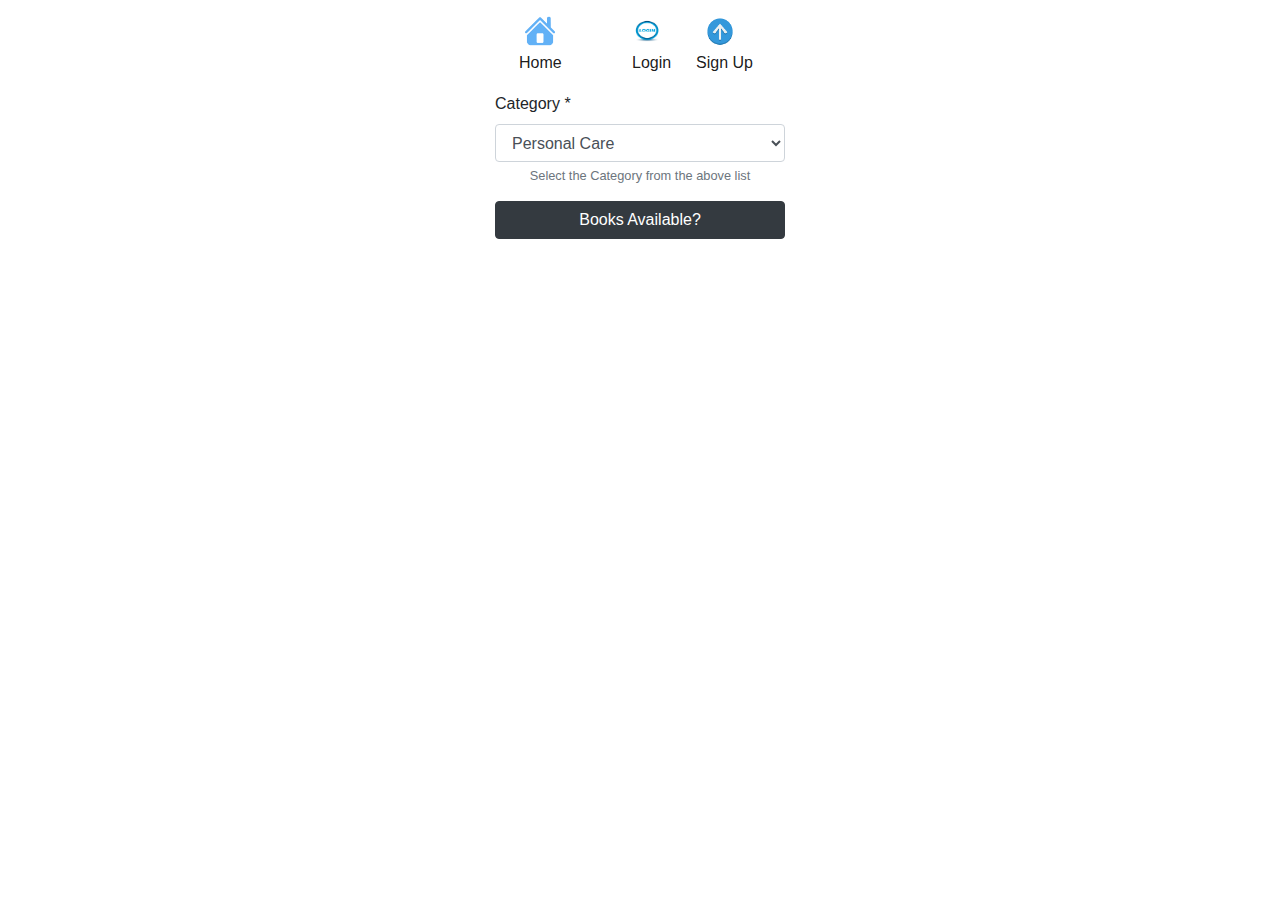
<file: index.html>
<!DOCTYPE html>
<!--
To change this license header, choose License Headers in Project Properties.
To change this template file, choose Tools | Templates
and open the template in the editor.
-->
<html>
    <head>
        <title>Index</title>
        <meta charset="UTF-8">
        <meta name="viewport" content="width=device-width, initial-scale=1.0">
        <link rel="stylesheet" type="text/css" href="newcss.css"> 
    </head>
    <body>

    <section class="container-fluid">
        <section class="row justify-content-center">
            <section class="col-12 col-sm-6 col-md-3">
                
                <nav class="navbar navbar-expand-lg navbar-light d-flex">

                    <a class="navbar-brand mr-auto p-2" href="#">
                        <img src="Home.png" width="30" height="30" class="d-inline-block align-top rounded mx-auto d-block"><small> Home </small>
                    </a>

                    <a class="navbar-brand" href="login.html">
                        <img src="Login.jpg" width="30" height="30" class="d-inline-block align-top rounded mx-auto d-block"><small>  &nbsp   Login </small>
                    </a>

                    <a class="navbar-brand" href="signup.html">
                        <img src="Signup.png" width="30" height="30" class="d-inline-block align-top rounded mx-auto d-block"><small> &nbsp  Sign Up </small>
                    </a>

                </nav>
                
       <form class="form-container" name="find" method="post" action="categorymatch">

       <div class="form-group" id="Category">
        <label for="SelectSeat">Category <span class="red">*</span></label>                          
              <select class="form-control" id="SelectCategory" name= "Categories" aria-describedby="Categoryhelp">
                    <option disabled value=" ">Avaiable Category</option>
                    <option value="Personal Care" selected>Personal Care</option>
                    <option value="Motivation">Motivation</option>
                    <option value="Laughter">Laughter</option>
                    <option value="Kitchen Needs">Kitchen Needs</option>
                    <option value="Course Specialization">Course Specialization</option>
              </select>
        <small id="Categoryhelp" class="form-text text-muted text-center">Select the Category from the above list</small>                        
        </div> 
        <button class="form-group btn btn-dark btn-block">Books Available?</button>

     </form>
             </section>
         </section>
     </section>
    </body>
</html>
</file>
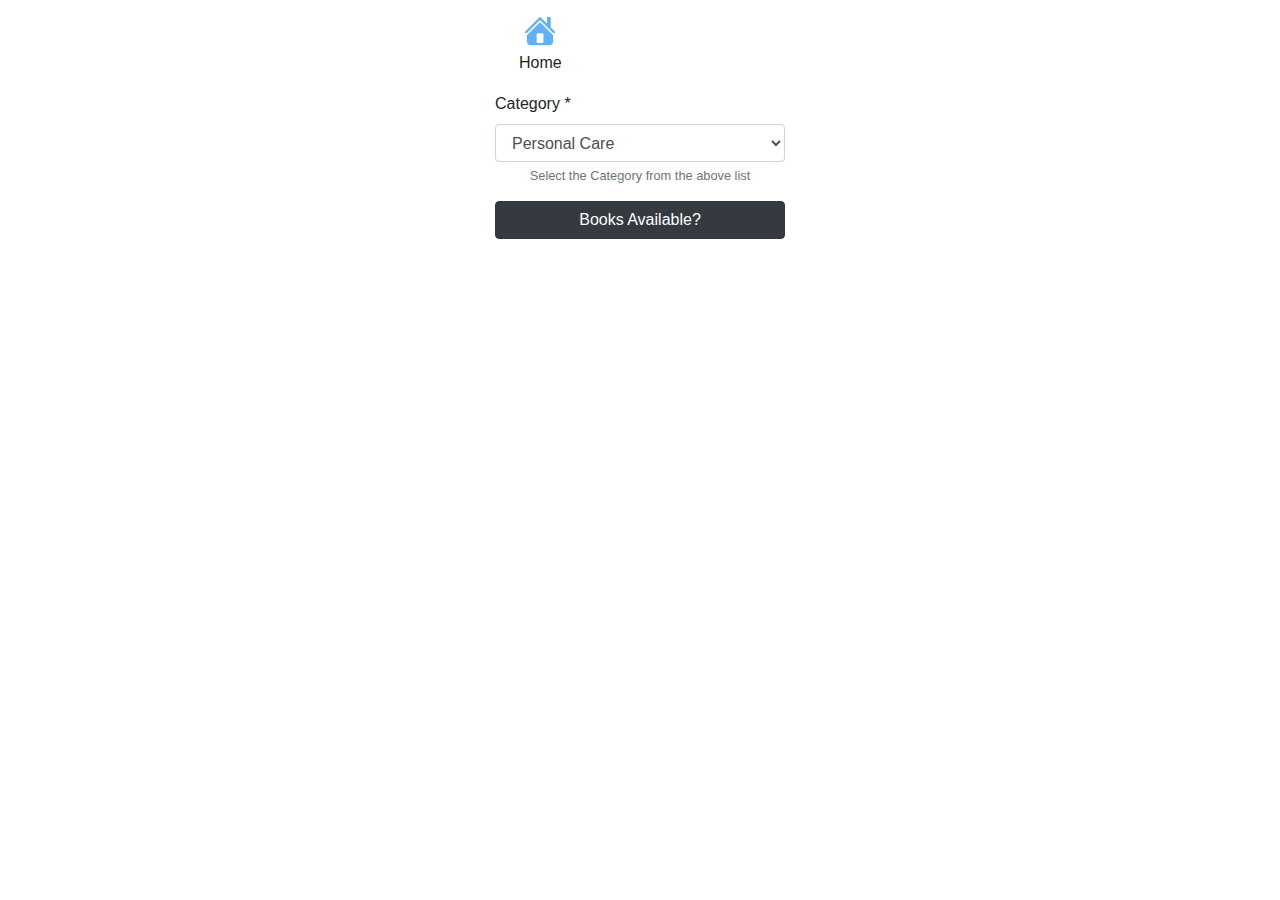
<file: index_1.html>
<!DOCTYPE html>
<!--
To change this license header, choose License Headers in Project Properties.
To change this template file, choose Tools | Templates
and open the template in the editor.
-->
<html>
    <head>
        <title>TODO supply a title</title>
        <meta charset="UTF-8">
        <meta name="viewport" content="width=device-width, initial-scale=1.0">
        <link rel="stylesheet" type="text/css" href="newcss.css"> 
    </head>
    <body>

    <section class="container-fluid">
        <section class="row justify-content-center">
            <section class="col-12 col-sm-6 col-md-3">
                
                <nav class="navbar navbar-expand-lg navbar-light d-flex">

                    <a class="navbar-brand mr-auto p-2" href="#">
                        <img src="Home.png" width="30" height="30" class="d-inline-block align-top rounded mx-auto d-block"><small> Home </small>
                    </a>

<!--                    <a class="navbar-brand" href="login.html">
                        <img src="Login.jpg" width="30" height="30" class="d-inline-block align-top rounded mx-auto d-block"><small>  &nbsp   Login </small>
                    </a>

                    <a class="navbar-brand" href="signup.html">
                        <img src="Signup.png" width="30" height="30" class="d-inline-block align-top rounded mx-auto d-block"><small> &nbsp  Sign Up </small>
                    </a>-->

                </nav>
                
       <form class="form-container" name="find" method="post" action="categorymatch">

       <div class="form-group" id="Category">
        <label for="SelectSeat">Category <span class="red">*</span></label>                          
              <select class="form-control" id="SelectCategory" name= "Categories" aria-describedby="Categoryhelp">
                    <option disabled value=" ">Avaiable Category</option>
                    <option value="Personal Care" selected>Personal Care</option>
                    <option value="Motivation">Motivation</option>
                    <option value="Laughter">Laughter</option>
                    <option value="Kitchen Needs">Kitchen Needs</option>
                    <option value="Course Specialization">Course Specialization</option>
              </select>
        <small id="Categoryhelp" class="form-text text-muted text-center">Select the Category from the above list</small>                        
        </div> 
        <button class="form-group btn btn-dark btn-block">Books Available?</button>

     </form>
             </section>
         </section>
     </section>
    </body>
</html>
</file>
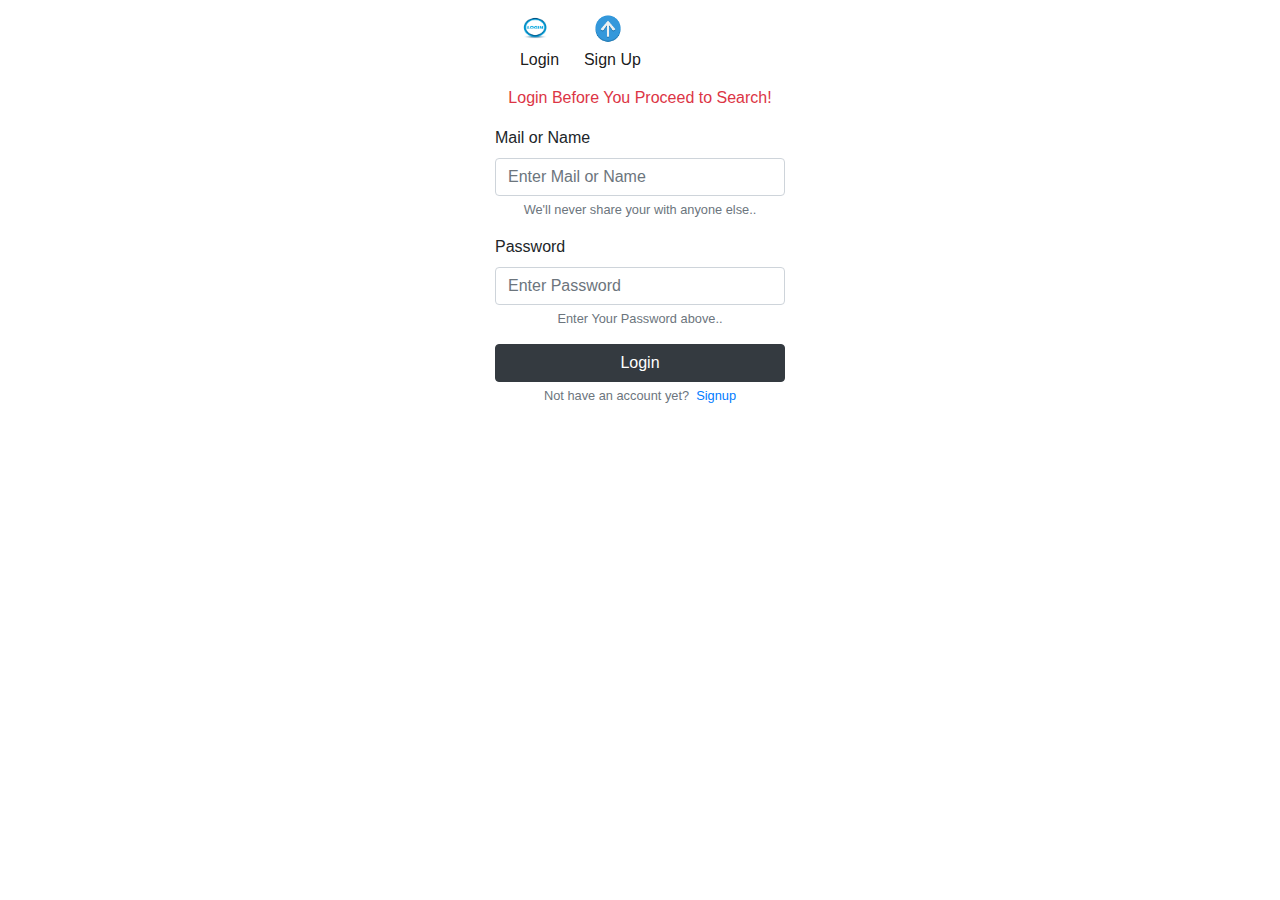
<file: login.html>
<!DOCTYPE html>

<html>
    <head>
        <title>Login</title>
        <meta charset="UTF-8">
        <meta name="viewport" content="width=device-width, initial-scale=1.0">
        <link rel="stylesheet" type="text/css" href="newcss.css">
    </head>
    <body>
        
        <section class="container-fluid">
          <section class="row justify-content-center">
              <section class="col-12 col-sm-6 col-md-3">
                  
                <nav class="navbar navbar-expand-lg navbar-light d-flex">

<!--                  <a class="navbar-brand mr-auto p-2" href="index.html">
                      <img src="Home.png" width="30" height="30" class="d-inline-block align-top rounded mx-auto d-block"><small> Home </small>
                  </a>-->

                  <a class="navbar-brand" href="#">
                      <img src="Login.jpg" width="30" height="30" class="d-inline-block align-top rounded mx-auto d-block"><small>  &nbsp   Login </small>
                  </a>

                  <a class="navbar-brand" href="signup.html">
                      <img src="Signup.png" width="30" height="30" class="d-inline-block align-top rounded mx-auto d-block"><small> &nbsp  Sign Up </small>
                  </a>

                </nav>
                  
                <form class="form-container" method="post" name="login" action="loginservlet">
                    
                    <div class="form-group text-danger text-center">Login Before You Proceed to Search!</div>
                    
                    <div class="form-group">
                        <label for="InputEmail">Mail or Name</label>
                        <input type="text" class="form-control" id="InputEmail" name= "Uemail" aria-describedby="emailHelp" placeholder="Enter Mail or Name" required>
                        <small id="emaileHelp" class="form-text text-muted text-center">We'll never share your with anyone else..</small>
                    </div>
                    <div class="form-group">
                        <label for="InputPassword">Password</label>
                        <input type="password" class="form-control" id="InputPassword" name= "Upwd" aria-describedby="pwdHelp" placeholder="Enter Password" required>
                        <small id="pwdHelp" class="form-text text-muted text-center">Enter Your Password above..</small>
                    </div>
                    
                    <button class="btn btn-dark btn-block" data-toggle="tooltip" title="Login to Proceed" data-placement="bottom">Login</button>
                </form>
                  
                <form class="form-container" name="signupredirect">
                    <div class="form-group">
                        <small class="text-muted form-text text-center">
                           Not have an account yet?<a href="signup.html">&nbsp Signup</a>
                        </small>
                    </div>                               
                </form>

                    
                  </section>
            </section>
      </section>
    </body>
</html>
</file>
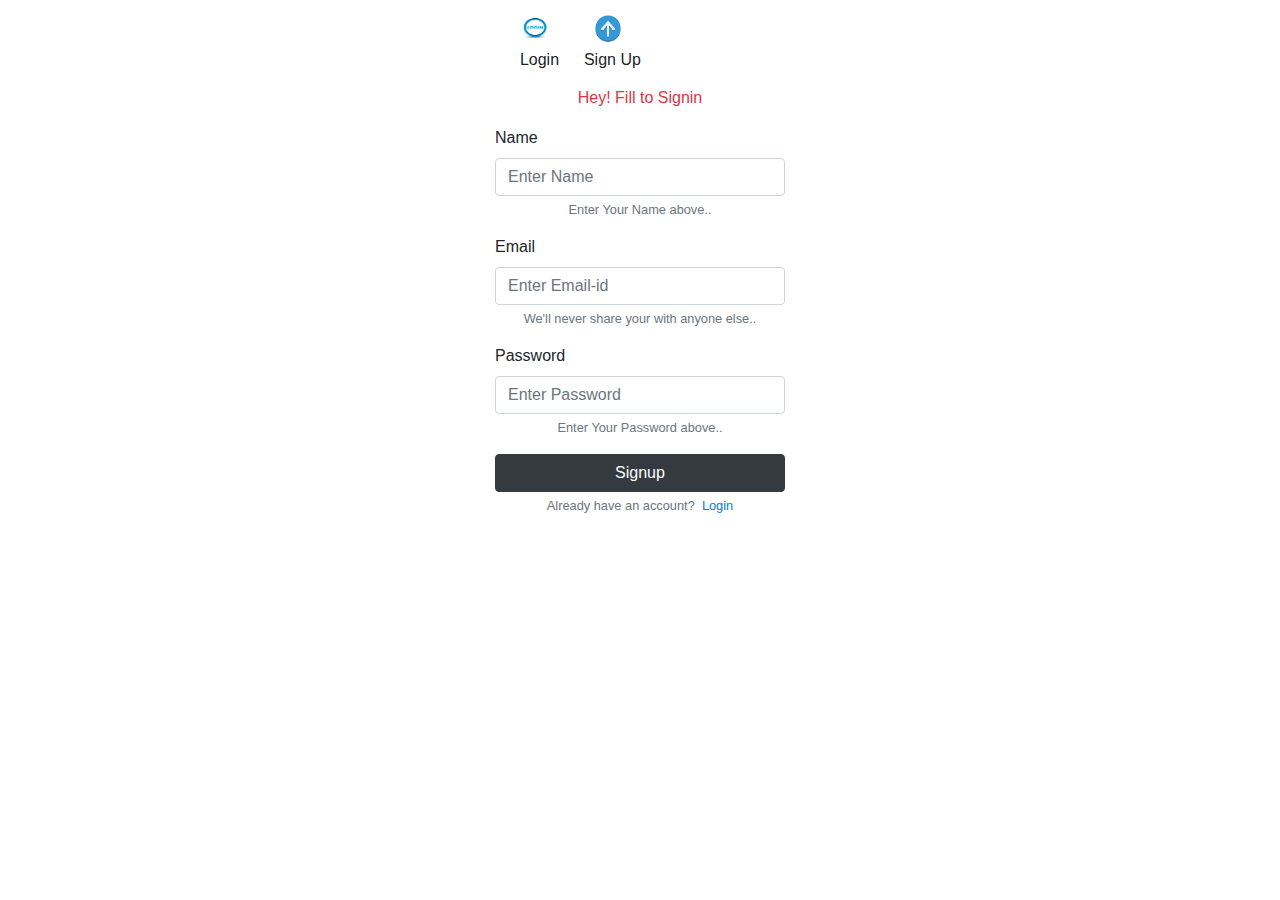
<file: signup.html>
<!DOCTYPE html>
<!--
To change this license header, choose License Headers in Project Properties.
To change this template file, choose Tools | Templates
and open the template in the editor.
-->
<html>
    <head>
        <title>Login</title>
        <meta charset="UTF-8">
        <meta name="viewport" content="width=device-width, initial-scale=1.0">
        <link rel="stylesheet" type="text/css" href="newcss.css">
    </head>
    <body>
       
        <section class="container-fluid">
          <section class="row justify-content-center">
              <section class="col-12 col-sm-6 col-md-3">
                   <nav class="navbar navbar-expand-lg navbar-light d-flex">

<!--                        <a class="navbar-brand mr-auto p-2" href="index.html">
                            <img src="Home.png" width="30" height="30" class="d-inline-block align-top rounded mx-auto d-block"><small> Home </small>
                        </a>-->

                        <a class="navbar-brand" href="login.html">
                            <img src="Login.jpg" width="30" height="30" class="d-inline-block align-top rounded mx-auto d-block"><small>  &nbsp   Login </small>
                        </a>

                        <a class="navbar-brand" href="#">
                            <img src="Signup.png" width="30" height="30" class="d-inline-block align-top rounded mx-auto d-block"><small> &nbsp  Sign Up </small>
                        </a>

                    </nav>
                <form class="form-container" method="post" name="login" action="signinservlet">
                    
                    <div class="form-group text-danger text-center">Hey! Fill to Signin</div>
                    
                    <div class="form-group">
                        <label for="InputName">Name</label>
                        <input type="text" class="form-control" id="InputName" name= "Uname" aria-describedby="nameHelp" placeholder="Enter Name" required>
                        <small id="nameHelp" class="form-text text-muted text-center">Enter Your Name above..</small>
                    </div>
                    
                    <div class="form-group">
                        <label for="InputEmail">Email</label>
                        <input type="text" class="form-control" id="InputEmail" name= "Uemail" aria-describedby="emailHelp" placeholder="Enter Email-id" required>
                        <small id="emaileHelp" class="form-text text-muted text-center">We'll never share your with anyone else..</small>
                    </div>
                    <div class="form-group">
                        <label for="InputPassword">Password</label>
                        <input type="password" class="form-control" id="InputPassword" name= "Upwd" aria-describedby="pwdHelp" placeholder="Enter Password" required>
                        <small id="pwdHelp" class="form-text text-muted text-center">Enter Your Password above..</small>
                    </div>
                    
                    <button class="btn btn-dark btn-block" data-toggle="tooltip" title="Login to Proceed" data-placement="bottom">Signup</button>
                </form>
                  
                <form class="form-container" name="signupredirect">
                    <div class="form-group">
                        <small class="text-muted form-text text-center">
                           Already have an account?<a href="login.html">&nbsp Login</a>
                        </small>
                    </div>                               
                </form>

                    
                  </section>
            </section>
      </section>
    </body>
</html>
</file>
